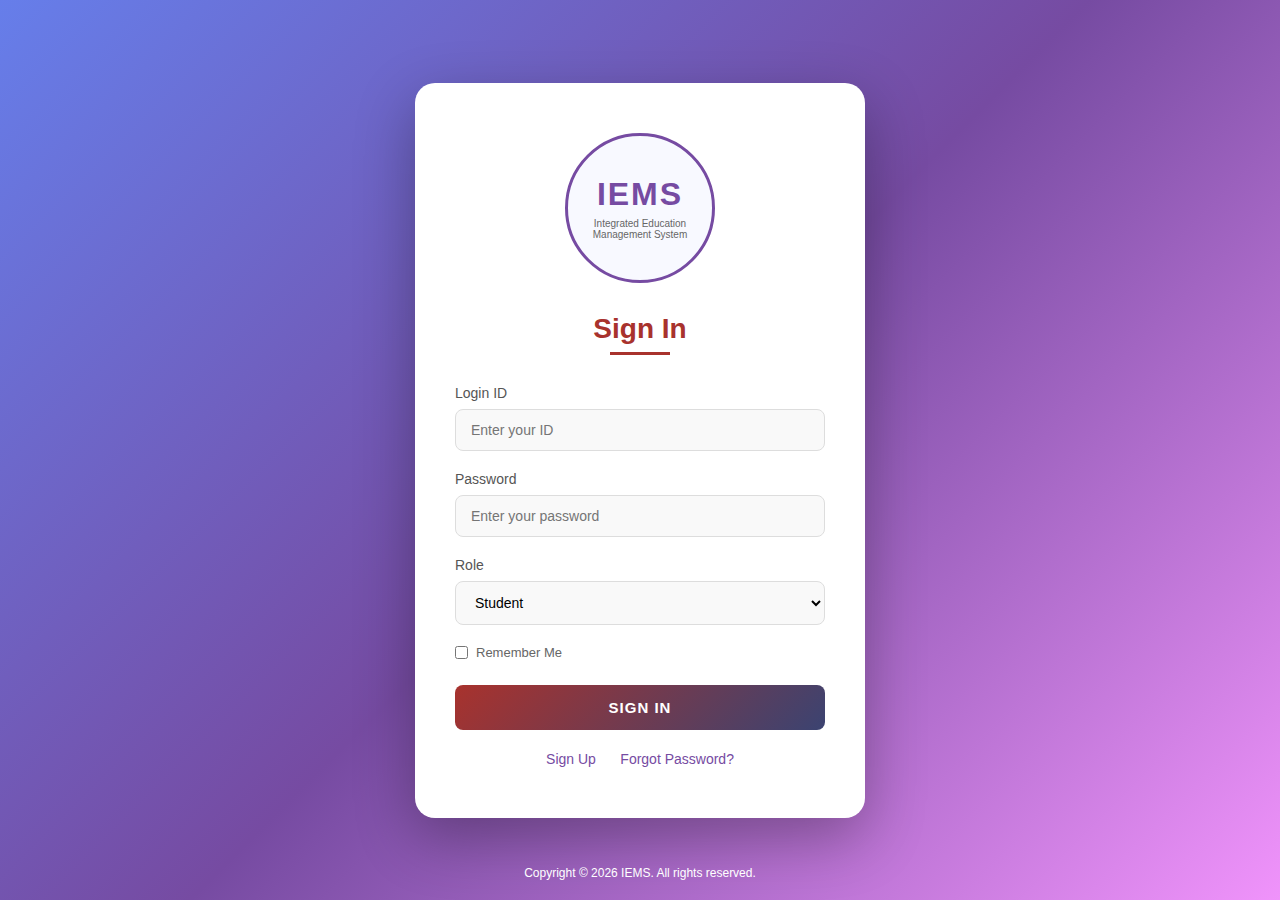
<file: index.html>
<!DOCTYPE html>
<html lang="en">
<head>
  <meta charset="UTF-8">
  <meta name="viewport" content="width=device-width, initial-scale=1.0">
  <title>IEMS - Integrated Education Management System</title>
  <style>
    * {
      margin: 0;
      padding: 0;
      box-sizing: border-box;
      font-family: 'Segoe UI', Tahoma, Geneva, Verdana, sans-serif;
    }

    body {
      min-height: 100vh;
      display: flex;
      justify-content: center;
      align-items: center;
      background: linear-gradient(135deg, #667eea 0%, #764ba2 50%, #f093fb 100%);
      position: relative;
      overflow: hidden;
    }

    body::before {
      content: '';
      position: absolute;
      top: 0;
      left: 0;
      right: 0;
      bottom: 0;
      background: linear-gradient(135deg, #a8322d 0%, #3b4371 50%, #764ba2 100%);
      opacity: 0;
      animation: gradientShift 8s ease-in-out infinite alternate;
    }

    @keyframes gradientShift {
      0% { opacity: 0; }
      100% { opacity: 1; }
    }

    .container {
      position: relative;
      z-index: 1;
      background: white;
      border-radius: 20px;
      box-shadow: 0 20px 60px rgba(0, 0, 0, 0.3);
      overflow: hidden;
      width: 450px;
      max-width: 95%;
      padding: 50px 40px;
    }

    .logo-placeholder {
      width: 150px;
      height: 150px;
      border: 3px solid #764ba2;
      border-radius: 50%;
      display: flex;
      flex-direction: column;
      justify-content: center;
      align-items: center;
      margin: 0 auto 30px;
      background: #f8f9ff;
    }

    .logo-placeholder .logo-text {
      font-size: 32px;
      font-weight: bold;
      color: #764ba2;
      letter-spacing: 2px;
    }

    .logo-placeholder .logo-subtitle {
      font-size: 10px;
      color: #666;
      margin-top: 5px;
      text-align: center;
    }

    h2 {
      color: #a8322d;
      font-size: 28px;
      margin-bottom: 30px;
      text-align: center;
      position: relative;
      padding-bottom: 10px;
    }

    h2::after {
      content: '';
      position: absolute;
      bottom: 0;
      left: 50%;
      transform: translateX(-50%);
      width: 60px;
      height: 3px;
      background: #a8322d;
    }

    .form-group {
      margin: 20px 0;
    }

    label {
      display: block;
      color: #555;
      font-size: 14px;
      margin-bottom: 8px;
      font-weight: 500;
    }

    input, select {
      width: 100%;
      padding: 12px 15px;
      border: 1px solid #ddd;
      border-radius: 8px;
      font-size: 14px;
      transition: all 0.3s ease;
      background: #f9f9f9;
    }

    input:focus, select:focus {
      outline: none;
      border-color: #764ba2;
      background: white;
      box-shadow: 0 0 0 3px rgba(118, 75, 162, 0.1);
    }

    .checkbox-group {
      display: flex;
      align-items: center;
      margin: 15px 0;
    }

    .checkbox-group input[type="checkbox"] {
      width: auto;
      margin-right: 8px;
    }

    .checkbox-group label {
      margin: 0;
      font-size: 13px;
      color: #666;
    }

    button {
      width: 100%;
      padding: 14px;
      background: linear-gradient(135deg, #a8322d 0%, #3b4371 100%);
      color: white;
      border: none;
      border-radius: 8px;
      font-size: 15px;
      font-weight: 600;
      cursor: pointer;
      transition: all 0.3s ease;
      text-transform: uppercase;
      letter-spacing: 1px;
      margin-top: 10px;
    }

    button:hover {
      transform: translateY(-2px);
      box-shadow: 0 5px 20px rgba(168, 50, 45, 0.4);
    }

    .links {
      text-align: center;
      margin-top: 20px;
    }

    .links a {
      color: #764ba2;
      text-decoration: none;
      font-size: 14px;
      margin: 0 10px;
      transition: color 0.3s ease;
      cursor: pointer;
    }

    .links a:hover {
      color: #a8322d;
      text-decoration: underline;
    }

    .hidden {
      display: none;
    }

    .footer {
      position: absolute;
      bottom: 20px;
      left: 50%;
      transform: translateX(-50%);
      color: white;
      font-size: 12px;
      text-align: center;
      z-index: 2;
    }

    @media (max-width: 768px) {
      .container {
        width: 90%;
        padding: 40px 30px;
      }

      .logo-placeholder {
        width: 120px;
        height: 120px;
      }

      .logo-placeholder .logo-text {
        font-size: 24px;
      }

      h2 {
        font-size: 24px;
      }
    }
  </style>
</head>
<body>

<div class="container">
  <div class="logo-placeholder">
    <div class="logo-text">IEMS</div>
    <div class="logo-subtitle">Integrated Education Management System</div>
  </div>

  <!-- Login Form -->
  <div id="loginBox">
    <h2>Sign In</h2>
    <div class="form-group">
      <label for="loginId">Login ID</label>
      <input type="text" id="loginId" placeholder="Enter your ID">
    </div>
    <div class="form-group">
      <label for="loginPass">Password</label>
      <input type="password" id="loginPass" placeholder="Enter your password">
    </div>
    <div class="form-group">
      <label for="loginRole">Role</label>
      <select id="loginRole">
        <option value="student">Student</option>
        <option value="teacher">Teacher</option>
        <option value="staff">Staff</option>
      </select>
    </div>
    <div class="checkbox-group">
      <input type="checkbox" id="remember">
      <label for="remember">Remember Me</label>
    </div>
    <button onclick="login()">Sign In</button>
    <div class="links">
      <a onclick="showSignup()">Sign Up</a>
      <a onclick="showForgot()">Forgot Password?</a>
    </div>
  </div>

  <!-- Signup Form -->
  <div id="signupBox" class="hidden">
    <h2>Sign Up</h2>
    <div class="form-group">
      <label for="sName">Full Name</label>
      <input type="text" id="sName" placeholder="Enter your full name">
    </div>
    <div class="form-group">
      <label for="sId">ID Number</label>
      <input type="text" id="sId" placeholder="Enter your ID">
    </div>
    <div class="form-group">
      <label for="sPhone">Phone Number</label>
      <input type="tel" id="sPhone" placeholder="Enter your phone">
    </div>
    <div class="form-group">
      <label for="sEmail">Email</label>
      <input type="email" id="sEmail" placeholder="Enter your email">
    </div>
    <div class="form-group">
      <label for="sPass">Password</label>
      <input type="password" id="sPass" placeholder="Create a password">
    </div>
    <div class="form-group">
      <label for="sRole">Role</label>
      <select id="sRole">
        <option value="student">Student</option>
        <option value="teacher">Teacher</option>
        <option value="staff">Staff</option>
      </select>
    </div>
    <button onclick="signup()">Sign Up</button>
    <div class="links">
      <a onclick="showLogin()">Back to Sign In</a>
    </div>
  </div>

  <!-- Forgot Password Form -->
  <div id="forgotBox" class="hidden">
    <h2>Recover Password</h2>
    <div class="form-group">
      <label for="fName">Full Name</label>
      <input type="text" id="fName" placeholder="Enter your name">
    </div>
    <div class="form-group">
      <label for="fId">ID Number</label>
      <input type="text" id="fId" placeholder="Enter your ID">
    </div>
    <button onclick="forgot()">Recover Password</button>
    <div class="links">
      <a onclick="showLogin()">Back to Sign In</a>
    </div>
  </div>
</div>

<div class="footer">
  Copyright © 2026 IEMS. All rights reserved.
</div>

<script>
// ========== INITIALIZE DATA ==========
function initializeSystem() {
  // Initialize users if not exists
  if (!localStorage.getItem('users')) {
    const defaultUsers = [
      {
        name: "John Student",
        id: "ST001",
        phone: "1234567890",
        email: "john@student.com",
        pass: "123",
        role: "student"
      },
      {
        name: "Jane Teacher",
        id: "TC001",
        phone: "0987654321",
        email: "jane@teacher.com",
        pass: "123",
        role: "teacher"
      },
      {
        name: "Admin Staff",
        id: "AD001",
        phone: "5555555555",
        email: "admin@staff.com",
        pass: "123",
        role: "staff"
      }
    ];
    localStorage.setItem('users', JSON.stringify(defaultUsers));
  }
  
  // Initialize system data if not exists
  if (!localStorage.getItem('systemData')) {
    const systemData = {
      studentData: {
        "ST001": {
          attendance: { "2024-01": "95%", "2024-02": "90%" },
          marks: {
            "Web Development": { mid: 85, final: 90, assignment: 80 },
            "Database Management": { mid: 78, final: 85, assignment: 75 },
            "Software Engineering": { mid: 92, final: 95, assignment: 90 }
          },
          cgpa: "3.75",
          courses: ["Web Development", "Database Management", "Software Engineering"],
          routine: "Sunday to Thursday: 9:00 AM - 5:00 PM",
          exams: "Midterm: October 15, 2024 | Final: December 20, 2024",
          notices: [
            "Class starts at 9:00 AM sharp",
            "Assignment submission deadline: January 25, 2024"
          ]
        }
      },
      teacherData: {
        "TC001": {
          classes: ["Web Development - Section A", "Database Management - Section B"],
          students: [
            { id: "ST001", name: "John Student" },
            { id: "ST002", name: "Jane Smith" },
            { id: "ST003", name: "Mike Johnson" }
          ]
        }
      },
      staffData: {
        users: [],
        notices: []
      }
    };
    localStorage.setItem('systemData', JSON.stringify(systemData));
  }
}

// Initialize on page load
initializeSystem();

// ========== FORM SWITCHING ==========
const loginBox = document.getElementById("loginBox");
const signupBox = document.getElementById("signupBox");
const forgotBox = document.getElementById("forgotBox");

function hideAll() {
  loginBox.classList.add("hidden");
  signupBox.classList.add("hidden");
  forgotBox.classList.add("hidden");
}

function showLogin() {
  hideAll();
  loginBox.classList.remove("hidden");
}

function showSignup() {
  hideAll();
  signupBox.classList.remove("hidden");
}

function showForgot() {
  hideAll();
  forgotBox.classList.remove("hidden");
}

// ========== SIGNUP FUNCTION ==========
function signup() {
  // Get input values
  const name = document.getElementById('sName').value;
  const id = document.getElementById('sId').value;
  const phone = document.getElementById('sPhone').value;
  const email = document.getElementById('sEmail').value;
  const password = document.getElementById('sPass').value;
  const role = document.getElementById('sRole').value;

  // Validate inputs
  if (!name || !id || !phone || !email || !password) {
    alert("Please fill in all fields");
    return;
  }

  // Get existing users
  const users = JSON.parse(localStorage.getItem('users'));
  
  // Check if user already exists
  if (users.some(user => user.id === id)) {
    alert("User with this ID already exists");
    return;
  }

  // Create new user object
  const newUser = {
    name: name,
    id: id,
    phone: phone,
    email: email,
    pass: password,
    role: role
  };

  // Add to users array
  users.push(newUser);
  
  // Save to localStorage
  localStorage.setItem('users', JSON.stringify(users));
  
  // If student, create student data
  if (role === 'student') {
    const systemData = JSON.parse(localStorage.getItem('systemData'));
    
    // Initialize student data
    systemData.studentData[id] = {
      attendance: {},
      marks: {},
      cgpa: "0.00",
      courses: ["Web Development", "Database Management", "Software Engineering"],
      routine: "Sunday to Thursday: 9:00 AM - 5:00 PM",
      exams: "Midterm: October 15, 2024 | Final: December 20, 2024",
      notices: [
        "Welcome to IEMS!",
        "Check your class schedule regularly"
      ]
    };
    
    // Save system data
    localStorage.setItem('systemData', JSON.stringify(systemData));
  }
  
  // Show success message
  alert("Signup successful! Please login with your credentials.");
  
  // Clear form and show login
  document.getElementById('sName').value = '';
  document.getElementById('sId').value = '';
  document.getElementById('sPhone').value = '';
  document.getElementById('sEmail').value = '';
  document.getElementById('sPass').value = '';
  
  showLogin();
}

// ========== LOGIN FUNCTION ==========
function login() {
  // Get input values
  const id = document.getElementById('loginId').value;
  const password = document.getElementById('loginPass').value;
  const role = document.getElementById('loginRole').value;

  // Validate inputs
  if (!id || !password) {
    alert("Please enter both ID and password");
    return;
  }

  // Get users from localStorage
  const users = JSON.parse(localStorage.getItem('users'));
  
  // Find matching user
  const user = users.find(u => 
    u.id === id && 
    u.pass === password && 
    u.role === role
  );

  if (!user) {
    alert("Invalid credentials or role. Please try again.");
    return;
  }

  // Store current user in localStorage
  localStorage.setItem('currentUser', JSON.stringify(user));
  
  // Redirect to dashboard
  window.location.href = "dashboard.html";
}

// ========== FORGOT PASSWORD FUNCTION ==========
function forgot() {
  const name = document.getElementById('fName').value;
  const id = document.getElementById('fId').value;

  if (!name || !id) {
    alert("Please fill in all fields");
    return;
  }

  // Get users from localStorage
  const users = JSON.parse(localStorage.getItem('users'));
  
  // Find matching user
  const user = users.find(u => u.id === id && u.name === name);
  
  if (user) {
    alert("Password recovery initiated! In a real system, a recovery email would be sent to your registered email.");
  } else {
    alert("No user found with the provided name and ID.");
  }
}
</script>
</body>
</html>
</file>
